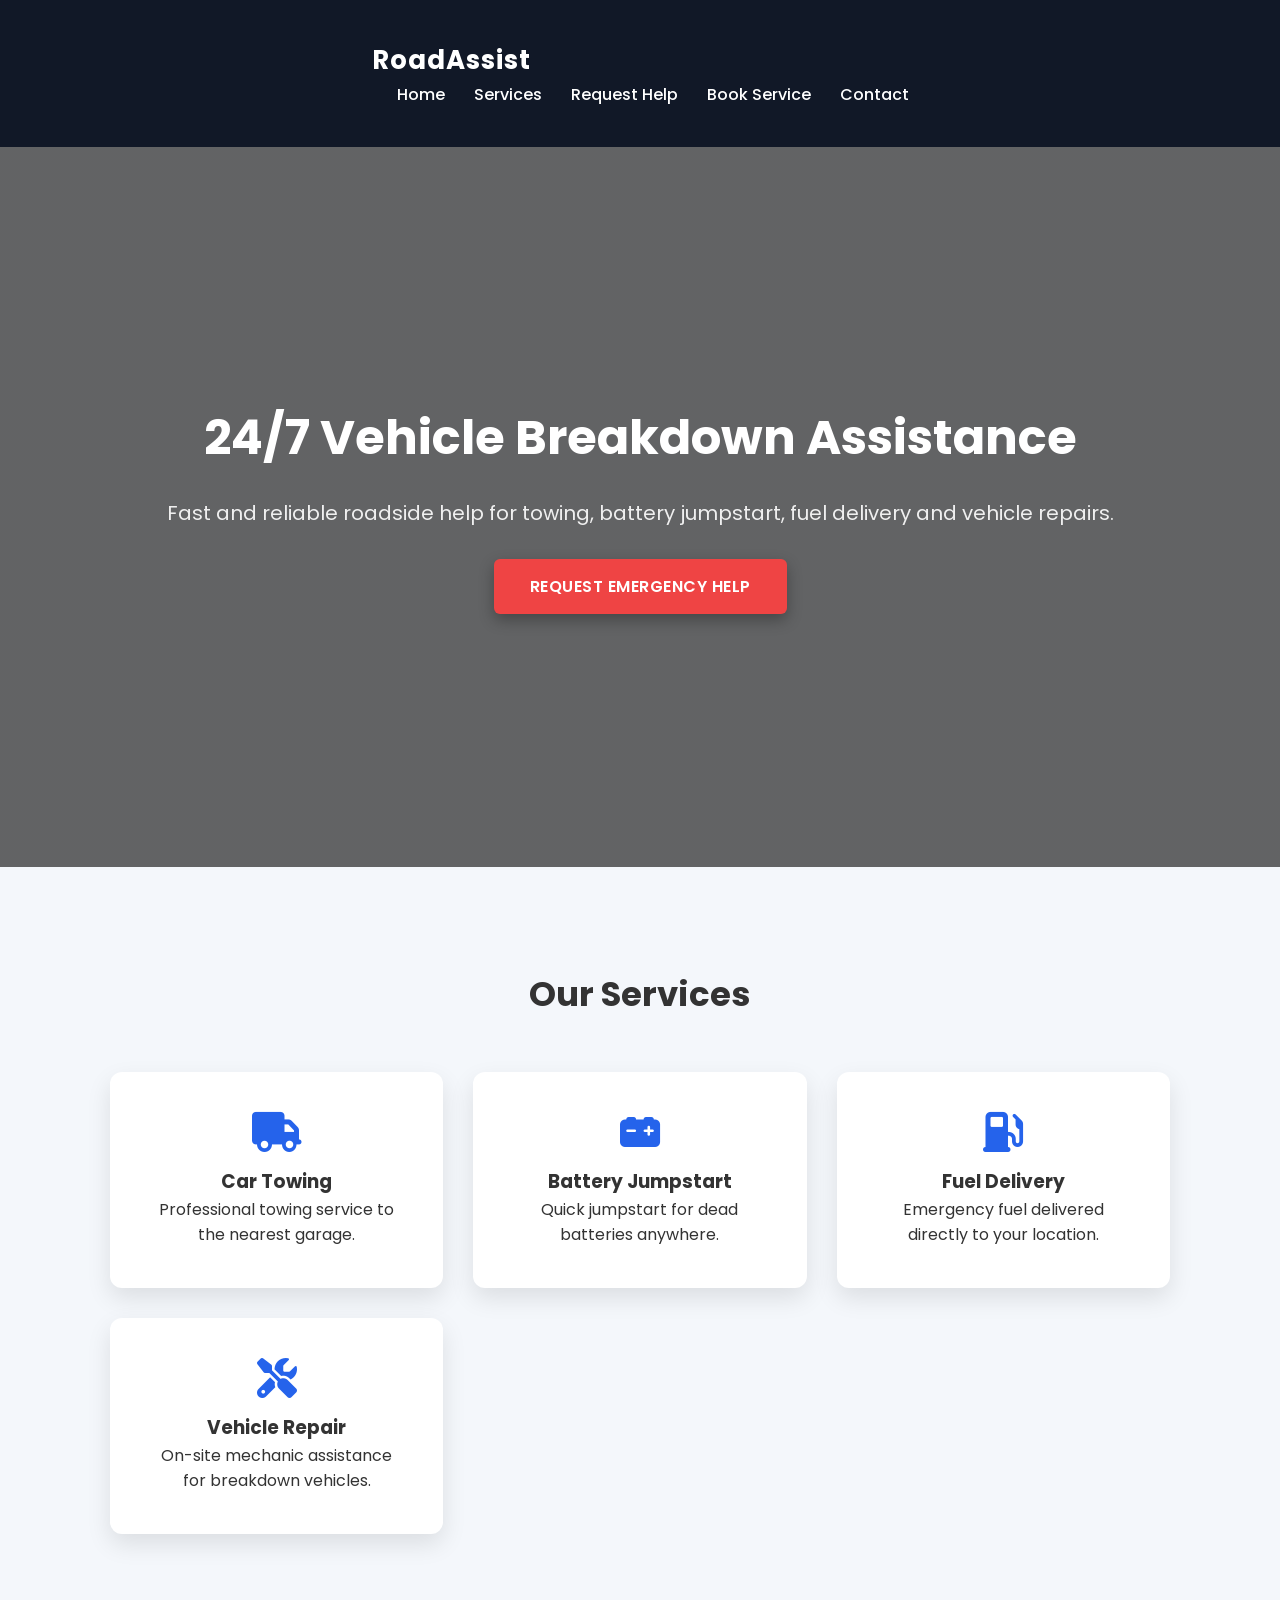
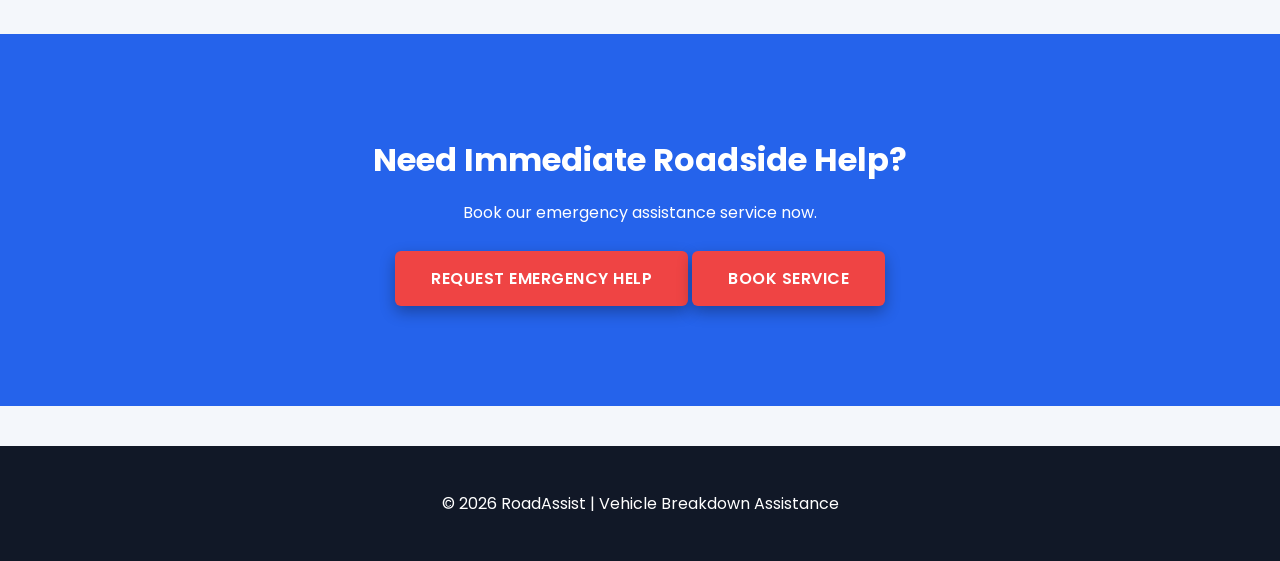
<file: index.html>
<!DOCTYPE html>
<html lang="en">

<head>

<meta charset="UTF-8">
<meta name="viewport" content="width=device-width, initial-scale=1.0">

<title>RoadAssist | Vehicle Breakdown Assistance</title>

<link rel="stylesheet" href="style.css">

<!-- Professional Google Font -->
<link href="https://fonts.googleapis.com/css2?family=Poppins:wght@300;400;500;600;700&display=swap" rel="stylesheet">

<!-- Font Awesome Icons -->
<link rel="stylesheet"
href="https://cdnjs.cloudflare.com/ajax/libs/font-awesome/6.5.0/css/all.min.css">

</head>

<body>

<header>

<div class="container">

<h1 class="logo">RoadAssist</h1>

<nav>
<a href="index.html">Home</a>
<a href="services.html">Services</a>
<a href="request.html">Request Help</a>
<a href="booking.html">Book Service</a>
<a href="contact.html">Contact</a>
</nav>

</div>

</header>


<section class="hero">

<div class="container">

<h2>24/7 Vehicle Breakdown Assistance</h2>
<p>Fast and reliable roadside help for towing, battery jumpstart, fuel delivery and vehicle repairs.</p>

<button class="main-btn" onclick="window.location.href='request.html'">
Request Emergency Help
</button>

</div>

</section>


<section class="services">

<div class="container">

<h2>Our Services</h2>

<div class="service-grid">

<div class="service-card">
<i class="fa-solid fa-truck"></i>
<h3>Car Towing</h3>
<p>Professional towing service to the nearest garage.</p>
</div>

<div class="service-card">
<i class="fa-solid fa-car-battery"></i>
<h3>Battery Jumpstart</h3>
<p>Quick jumpstart for dead batteries anywhere.</p>
</div>

<div class="service-card">
<i class="fa-solid fa-gas-pump"></i>
<h3>Fuel Delivery</h3>
<p>Emergency fuel delivered directly to your location.</p>
</div>

<div class="service-card">
<i class="fa-solid fa-screwdriver-wrench"></i>
<h3>Vehicle Repair</h3>
<p>On-site mechanic assistance for breakdown vehicles.</p>
</div>

</div>

</div>

</section>


<section class="cta">

<div class="container">

<h2>Need Immediate Roadside Help?</h2>

<p>Book our emergency assistance service now.</p>

<button class="main-btn" onclick="window.location.href='request.html'">
Request Emergency Help
</button>

<button onclick="window.location.href='booking.html'" class="main-btn">
Book Service
</button>

</div>

</section>


<footer>

<div class="container">

<p>© 2026 RoadAssist | Vehicle Breakdown Assistance</p>

</div>

</footer>

</body>
</html>
</file>
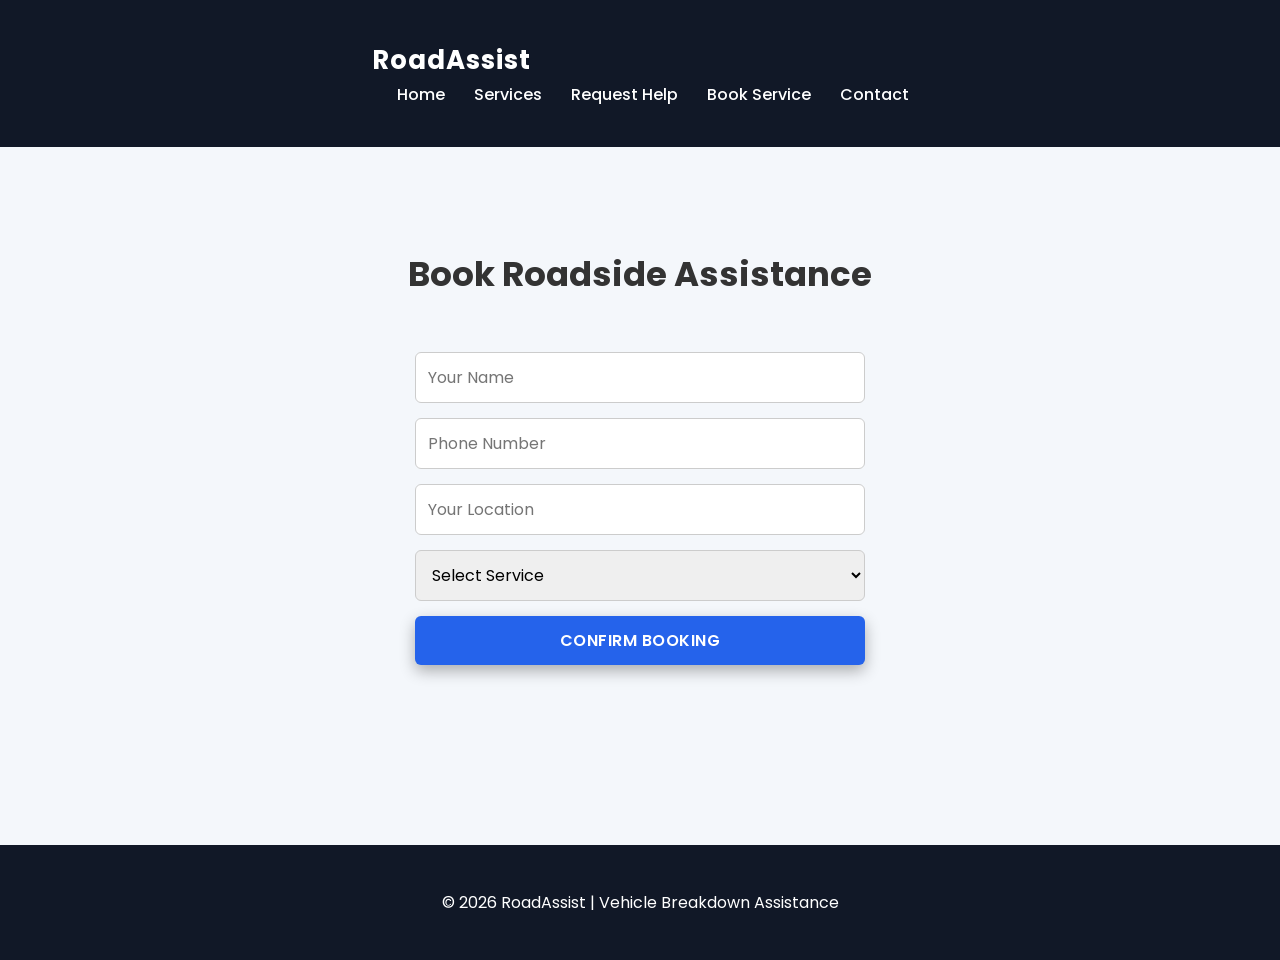
<file: booking.html>
<!DOCTYPE html>
<html lang="en">

<head>

<meta charset="UTF-8">
<meta name="viewport" content="width=device-width, initial-scale=1.0">

<title>RoadAssist | Book Service</title>

<link rel="stylesheet" href="style.css">

<!-- Professional Font -->
<link href="https://fonts.googleapis.com/css2?family=Poppins:wght@300;400;500;600;700&display=swap" rel="stylesheet">

</head>

<body>

<header>

<div class="container">

<h1 class="logo">RoadAssist</h1>

<nav>
<a href="index.html">Home</a>
<a href="services.html">Services</a>
<a href="request.html">Request Help</a>
<a href="booking.html">Book Service</a>
<a href="contact.html">Contact</a>
</nav>

</div>

</header>


<section class="services">

<div class="container">

<h2 class="page-title">Book Roadside Assistance</h2>

<form class="booking-form">

<input type="text" placeholder="Your Name" required>

<input type="tel" placeholder="Phone Number" required>

<input type="text" placeholder="Your Location" required>

<select required>

<option value="">Select Service</option>
<option>Car Towing</option>
<option>Battery Jumpstart</option>
<option>Fuel Delivery</option>
<option>Vehicle Repair</option>

</select>

<button class="main-btn" type="submit">Confirm Booking</button>

</form>

</div>

</section>


<footer>

<div class="container">

<p>© 2026 RoadAssist | Vehicle Breakdown Assistance</p>

</div>

</footer>

<script src="script.js"></script>

</body>

</html>
</file>
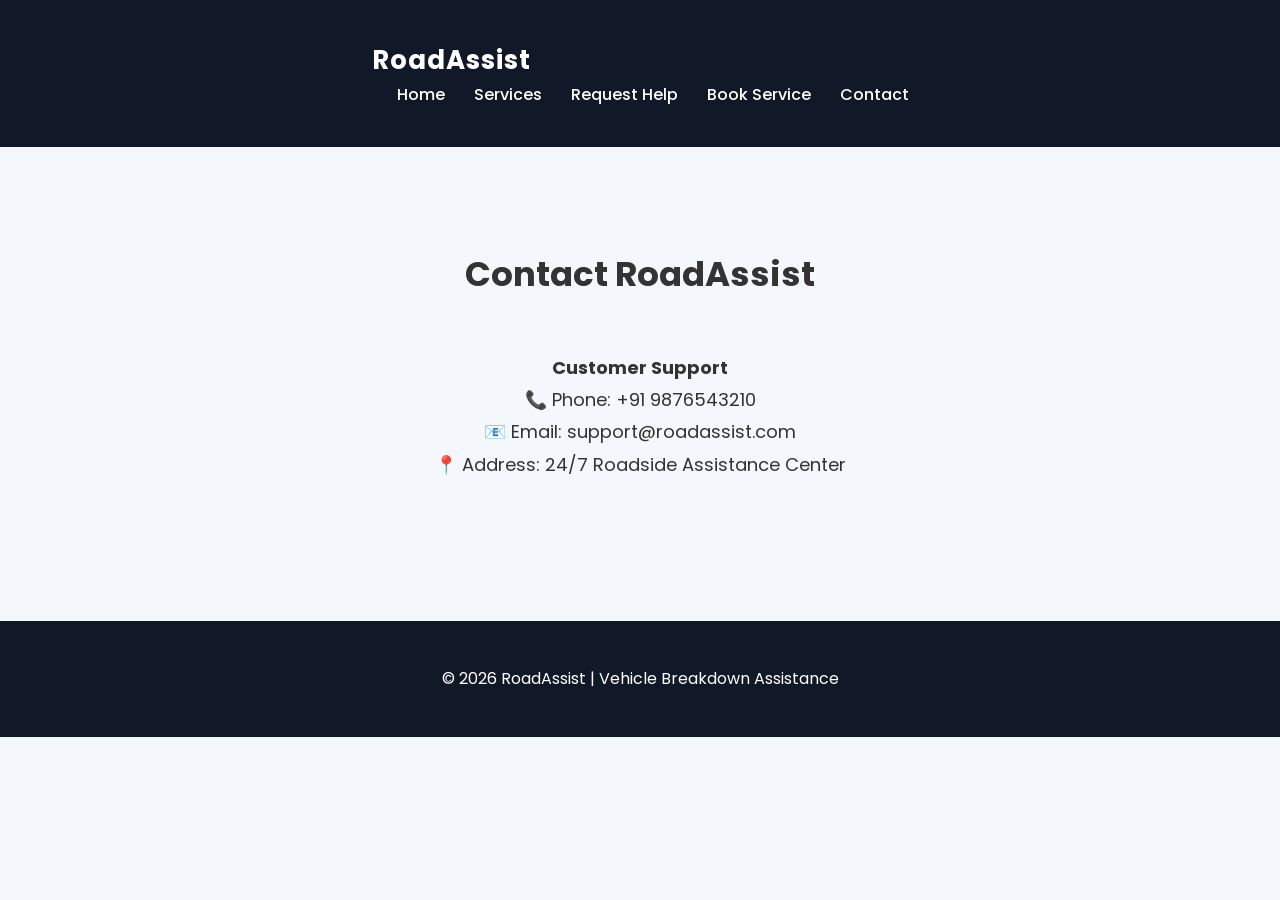
<file: contact.html>
<!DOCTYPE html>
<html lang="en">

<head>

<meta charset="UTF-8">
<meta name="viewport" content="width=device-width, initial-scale=1.0">

<title>RoadAssist | Contact Us</title>

<link rel="stylesheet" href="style.css">

<!-- Professional Google Font -->
<link href="https://fonts.googleapis.com/css2?family=Poppins:wght@300;400;500;600;700&display=swap" rel="stylesheet">

</head>

<body>

<header>

<div class="container">

<h1 class="logo">RoadAssist</h1>

<nav>
<a href="index.html">Home</a>
<a href="services.html">Services</a>
<a href="request.html">Request Help</a>
<a href="booking.html">Book Service</a>
<a href="contact.html">Contact</a>
</nav>

</div>

</header>


<section class="services">

<div class="container">

<h2 class="page-title">Contact RoadAssist</h2>

<div class="contact-info">

<p><strong>Customer Support</strong></p>

<p>📞 Phone: +91 9876543210</p>

<p>📧 Email: support@roadassist.com</p>

<p>📍 Address: 24/7 Roadside Assistance Center</p>

</div>

</div>

</section>


<footer>

<div class="container">

<p>© 2026 RoadAssist | Vehicle Breakdown Assistance</p>

</div>

</footer>

<script src="script.js"></script>

</body>

</html>
</file>
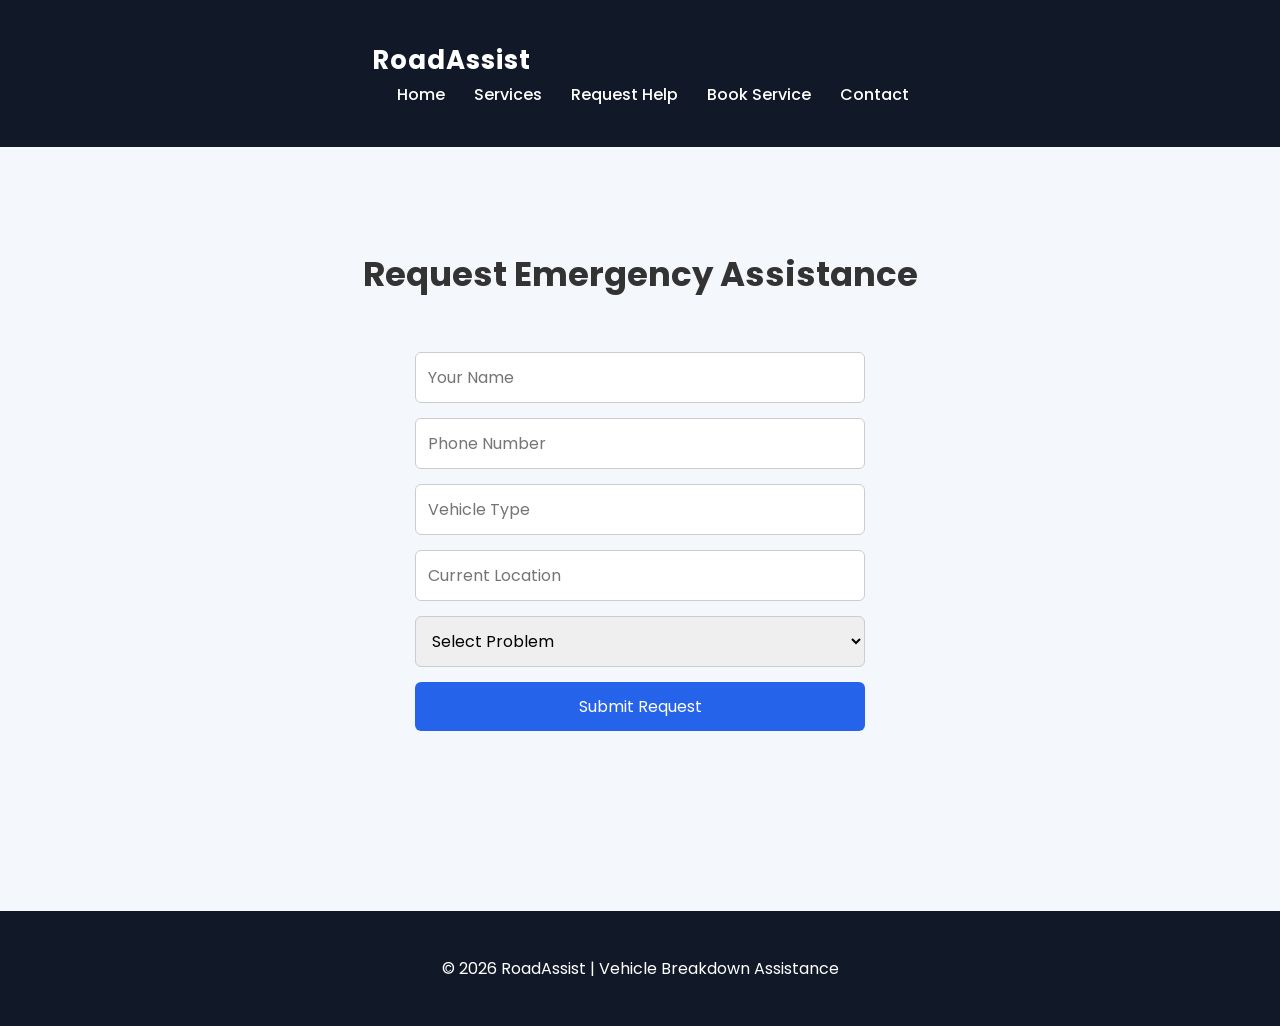
<file: request.html>
<!DOCTYPE html>
<html lang="en">

<head>

<meta charset="UTF-8">
<meta name="viewport" content="width=device-width, initial-scale=1.0">

<title>RoadAssist | Request Assistance</title>

<link rel="stylesheet" href="style.css">

<!-- Professional Font -->
<link href="https://fonts.googleapis.com/css2?family=Poppins:wght@300;400;500;600;700&display=swap" rel="stylesheet">

</head>

<body>

<header>

<div class="container">

<h1 class="logo">RoadAssist</h1>

<nav>
<a href="index.html">Home</a>
<a href="services.html">Services</a>
<a href="request.html">Request Help</a>
<a href="booking.html">Book Service</a>
<a href="contact.html">Contact</a>
</nav>

</div>

</header>


<section class="services">

<div class="container">

<h2 class="page-title">Request Emergency Assistance</h2>

<form class="request-form">

<input type="text" placeholder="Your Name" required>

<input type="tel" placeholder="Phone Number" required>

<input type="text" placeholder="Vehicle Type" required>

<input type="text" placeholder="Current Location" required>

<select required>
<option value="">Select Problem</option>
<option>Car Breakdown</option>
<option>Battery Dead</option>
<option>Out of Fuel</option>
<option>Flat Tyre</option>
</select>

<button type="submit">Submit Request</button>

</form>

</div>

</section>


<footer>

<div class="container">

<p>© 2026 RoadAssist | Vehicle Breakdown Assistance</p>

</div>

</footer>

<script src="script.js"></script>

</body>
</html>
</file>
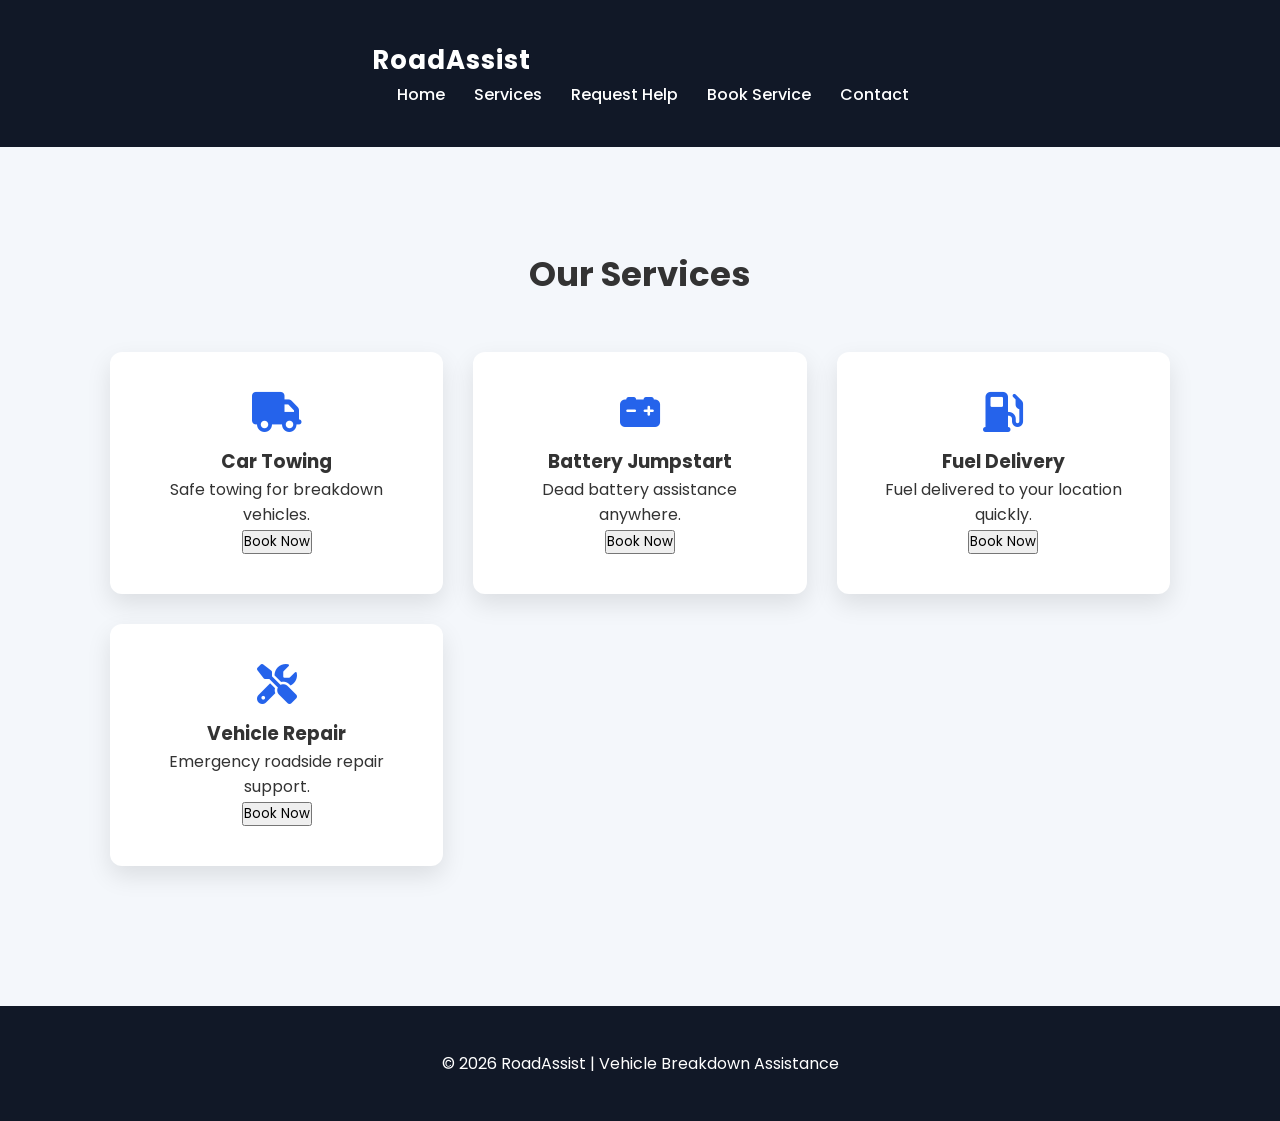
<file: services.html>
<!DOCTYPE html>
<html lang="en">

<head>

<meta charset="UTF-8">
<meta name="viewport" content="width=device-width, initial-scale=1.0">

<title>RoadAssist | Services</title>

<link rel="stylesheet" href="style.css">

<link href="https://fonts.googleapis.com/css2?family=Poppins:wght@300;400;500;600;700&display=swap" rel="stylesheet">

<link rel="stylesheet"
href="https://cdnjs.cloudflare.com/ajax/libs/font-awesome/6.5.0/css/all.min.css">

</head>

<body>

<header>

<div class="container">

<h1 class="logo">RoadAssist</h1>

<nav>
<a href="index.html">Home</a>
<a href="services.html">Services</a>
<a href="request.html">Request Help</a>
<a href="booking.html">Book Service</a>
<a href="contact.html">Contact</a>
</nav>

</div>

</header>


<section class="services">

<div class="container">

<h2 class="page-title">Our Services</h2>

<div class="service-grid">

<div class="service-card">
<i class="fa-solid fa-truck"></i>
<h3>Car Towing</h3>
<p>Safe towing for breakdown vehicles.</p>
<button onclick="window.location.href='booking.html'">Book Now</button>
</div>

<div class="service-card">
<i class="fa-solid fa-car-battery"></i>
<h3>Battery Jumpstart</h3>
<p>Dead battery assistance anywhere.</p>
<button onclick="window.location.href='booking.html'">Book Now</button>
</div>

<div class="service-card">
<i class="fa-solid fa-gas-pump"></i>
<h3>Fuel Delivery</h3>
<p>Fuel delivered to your location quickly.</p>
<button onclick="window.location.href='booking.html'">Book Now</button>
</div>

<div class="service-card">
<i class="fa-solid fa-screwdriver-wrench"></i>
<h3>Vehicle Repair</h3>
<p>Emergency roadside repair support.</p>
<button onclick="window.location.href='booking.html'">Book Now</button>
</div>

</div>

</div>

</section>


<footer>

<div class="container">

<p>© 2026 RoadAssist | Vehicle Breakdown Assistance</p>

</div>

</footer>

<script src="script.js"></script>

</body>
</html>
</file>
<file: style.css>
/* GLOBAL RESET */

*{
margin:0;
padding:0;
box-sizing:border-box;
font-family:'Poppins', sans-serif;
}

html{
scroll-behavior:smooth;
}

body{
background:#f4f7fb;
color:#333;
line-height:1.6;
}


/* CONTAINER */

.container{
max-width:1100px;
margin:auto;
padding:20px;
}


/* NAVBAR */

header{
display:flex;
justify-content:space-between;
align-items:center;
padding:20px 60px;
background:#111827;
color:white;
}

.logo{
font-size:26px;
font-weight:700;
letter-spacing:1px;
}

nav a{
color:white;
margin-left:25px;
text-decoration:none;
font-weight:500;
position:relative;
}

nav a::after{
content:"";
position:absolute;
width:0;
height:2px;
background:#38bdf8;
bottom:-5px;
left:0;
transition:0.3s;
}

nav a:hover::after{
width:100%;
}


/* HERO */

.hero{
height:80vh;

background:
linear-gradient(rgba(0,0,0,0.6),rgba(0,0,0,0.6)),
url("https://images.unsplash.com/photo-1503376780353-7e6692767b70");

background-size:cover;
background-position:center;

display:flex;
align-items:center;
justify-content:center;

text-align:center;
color:white;
}

.hero h2{
font-size:48px;
font-weight:700;
margin-bottom:20px;
}

.hero p{
font-size:20px;
margin-bottom:30px;
opacity:0.9;
}


/* BUTTON */

.main-btn{
background:#ef4444;
color:white;
padding:15px 36px;
border:none;
border-radius:6px;
font-size:16px;
font-weight:600;
letter-spacing:0.5px;
cursor:pointer;
text-transform:uppercase;
transition:all 0.3s ease;
box-shadow:0 6px 15px rgba(0,0,0,0.3);
}

.main-btn:hover{
background:#dc2626;
transform:translateY(-2px);
box-shadow:0 10px 25px rgba(0,0,0,0.4);
}

.main-btn:active{
transform:translateY(0);
}


/* SERVICES */

.services{
padding:80px 40px;
text-align:center;
}

.services h2{
font-size:34px;
margin-bottom:50px;
}

.service-grid{
display:grid;
grid-template-columns:repeat(auto-fit,minmax(250px,1fr));
gap:30px;
}

.service-card{
background:white;
padding:40px;
border-radius:12px;
box-shadow:0 10px 25px rgba(0,0,0,0.1);
transition:0.4s;
}

.service-card i{
font-size:40px;
color:#2563eb;
margin-bottom:15px;
}

.service-card:hover{
transform:translateY(-10px);
box-shadow:0 20px 40px rgba(0,0,0,0.2);
}


/* CTA */

.cta{
background:#2563eb;
color:white;
text-align:center;
padding:80px 20px;
}

.cta h2{
font-size:32px;
margin-bottom:15px;
}

.cta p{
margin-bottom:25px;
}


/* FORMS */

.booking-form,
.request-form{
max-width:450px;
margin:40px auto;
display:flex;
flex-direction:column;
gap:15px;
}

.booking-form input,
.booking-form select,
.request-form input,
.request-form select{
padding:12px;
border-radius:6px;
border:1px solid #ccc;
font-size:16px;
}

.booking-form button,
.request-form button{
padding:12px;
background:#2563eb;
color:white;
border:none;
border-radius:6px;
font-size:16px;
cursor:pointer;
transition:0.3s;
}

.booking-form button:hover,
.request-form button:hover{
background:#1d4ed8;
}


/* CONTACT */

.contact-info{
margin-top:30px;
font-size:18px;
line-height:1.8;
}


/* FOOTER */

footer{
background:#111827;
color:white;
text-align:center;
padding:25px;
margin-top:40px;
}


/* MOBILE */

@media (max-width:768px){

header{
flex-direction:column;
gap:10px;
}

.hero h2{
font-size:34px;
}

.services{
padding:60px 20px;
}

}
</file>
